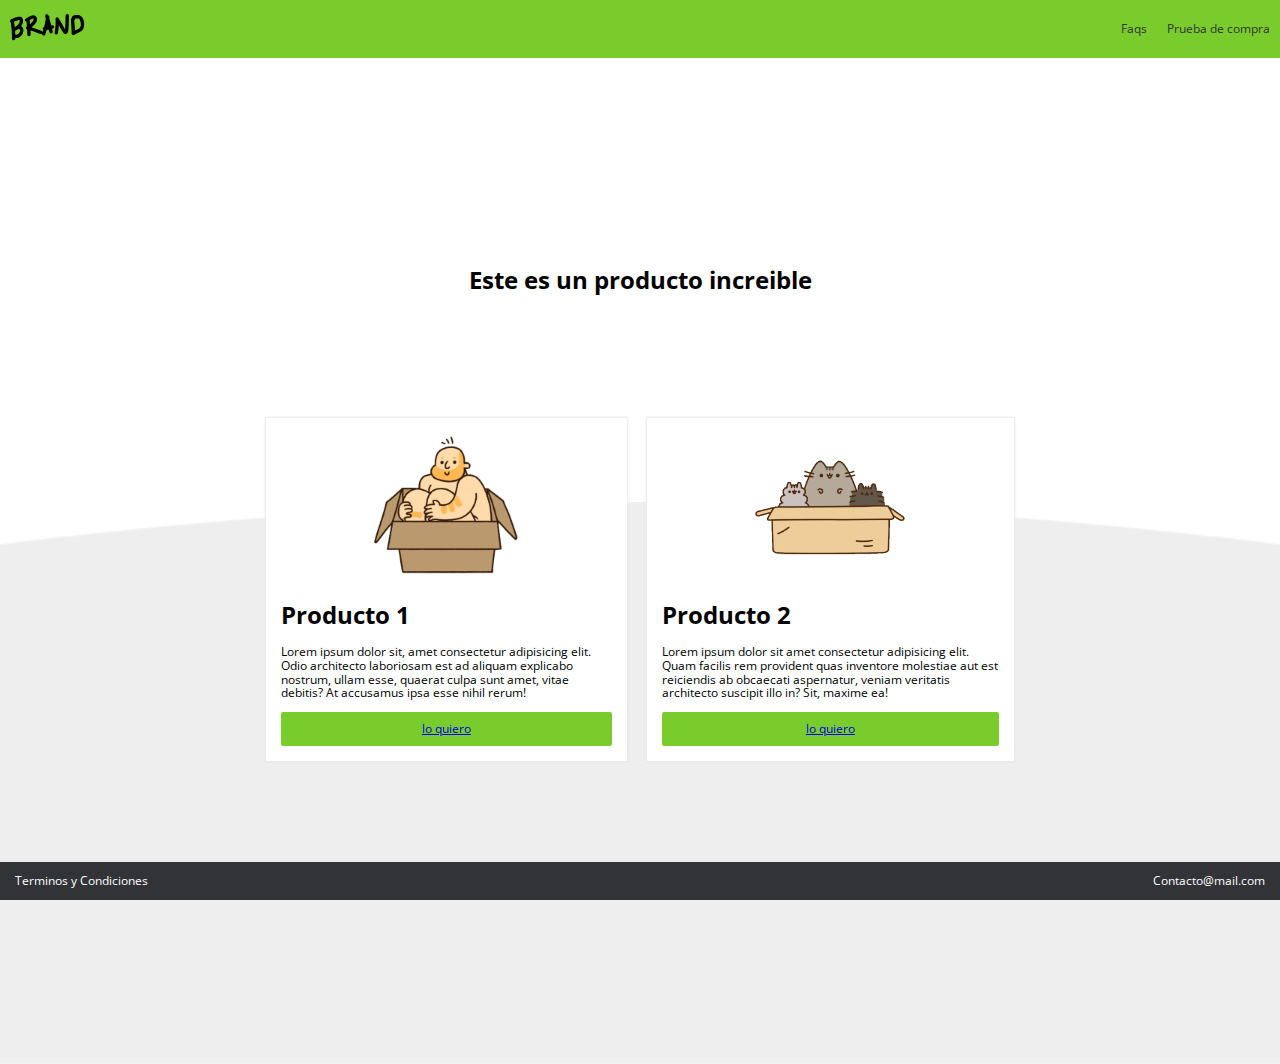
<file: index.html>
<!DOCTYPE html>
<html lang="es">

<head>
    <meta charset="UTF-8">
    <meta http-equiv="X-UA-Compatible" content="IE=edge">
    <meta name="viewport" content="width=device-width, initial-scale=1.0">
    <link rel="stylesheet" href="css/animation.css">
    <link rel="stylesheet" href="css/normalize.css">
    <link rel="stylesheet" href="css/styles.css">
    <link rel="stylesheet" href="css/mobile.css">
    <link rel="stylesheet" href="css/grid.css">
    <title>Pequeño proyecto</title>


</head>

<body>
    <!-- Aqui empieza el navbar -->
    <nav class="fadeInDown">
        <div class="brand_image">
            <img src="images/logo.png" alt="">
        </div>
        <div class="nav_options">
            <ul>
                <a href="">
                    <li>Faqs</li>
                </a>
                <a href="venta.html">
                    <li>Prueba de compra</li>
                </a>
            </ul>
        </div>
    </nav>
    <div class="main_section fadeIn">
        <h1>Este es un producto increible</h1>
    </div>
    <div class="products">
        <div class="product">
            <div class="content">
                <div class="img_content">
                    <img src="images/box1.png" alt="">
                </div>

                <h1>Producto 1</h1>
                <p>Lorem ipsum dolor sit, amet consectetur adipisicing elit. Odio architecto laboriosam est ad aliquam explicabo nostrum, ullam esse, quaerat culpa sunt amet, vitae debitis? At accusamus ipsa esse nihil rerum!</p>
                <a href="venta.html">
                    <button class="main_button">lo quiero</a>
                    </a>
            </div>
        </div>

        <div class="product">
            <div class="content">
                <div class="img_content">
                    <img src="images/box2.png" alt="">
                </div>
                <h1>Producto 2</h1>
                <p>Lorem ipsum dolor sit amet consectetur adipisicing elit. Quam facilis rem provident quas inventore molestiae aut est reiciendis ab obcaecati aspernatur, veniam veritatis architecto suscipit illo in? Sit, maxime ea!</p>
                <a href="venta.html">
                <button  class="main_button">lo quiero</a>
                    </a>
            </div>
        </div>
    </div>

    <section>
        <footer class="footer">
            <div>
                <ul>
                    <li><a href="#">Terminos y Condiciones</a></li>
                    <li><a href="mailto:javiersol2000@outlook.com">Contacto@mail.com</a></li>
                </ul>
            </div>
        </footer>
    </section>


</body>

</html>
</file>
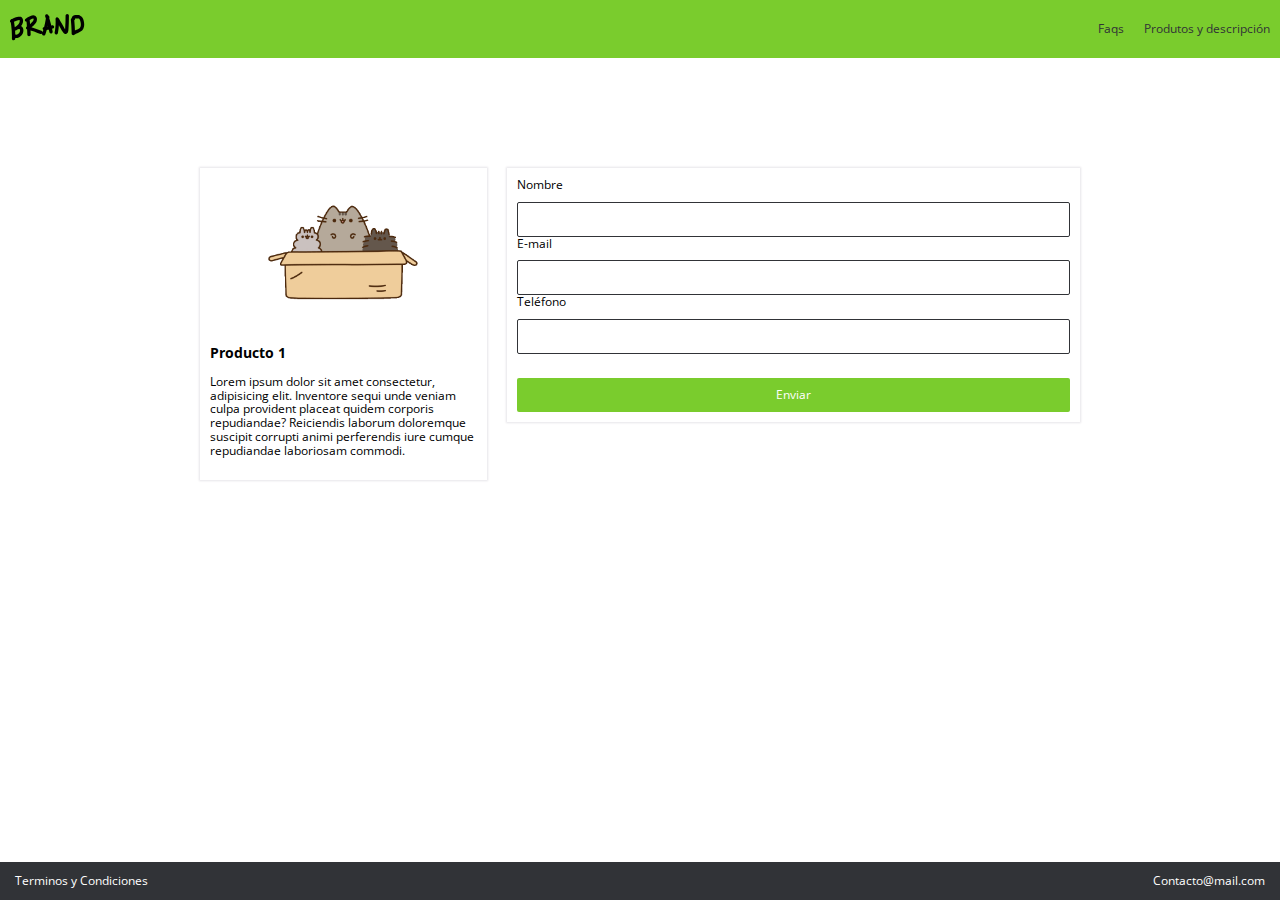
<file: venta.html>
<!DOCTYPE html>
<html lang="es">

<head>
    <meta charset="UTF-8">
    <meta http-equiv="X-UA-Compatible" content="IE=edge">
    <meta name="viewport" content="width=device-width, initial-scale=1.0">
    <link rel="stylesheet" href="css/animation.css">
    <link rel="stylesheet" href="css/normalize.css">
    <link rel="stylesheet" href="css/styles.css">
    <link rel="stylesheet" href="css/mobile.css">
    <link rel="stylesheet" href="css/grid.css">
    <title>Pequeño proyecto</title>


</head>

<body>
    <!-- Aqui empieza el navbar -->
    <nav class="fadeInDown">
        <div class="brand_image">
            <img src="images/logo.png" alt="">
        </div>
        <div class="nav_options">
            <ul>
                <a href="">
                    <li>Faqs</li>
                </a>
                <a href="">
                    <li>Produtos y descripción</li>
                </a>
            </ul>
        </div>
    </nav>

    <div class="container pago">
        <div class="row">
            <div class="col-4">
                <div class="modulo_pago">
                    <div class="modulo_pago_images">
                        <img src="images/box2.png" alt="">
                    </div>
                    <h3>Producto 1</h3>
                    <p>Lorem ipsum dolor sit amet consectetur, adipisicing elit. Inventore sequi unde veniam culpa provident placeat quidem corporis repudiandae? Reiciendis laborum doloremque suscipit corrupti animi perferendis iure cumque repudiandae laboriosam
                        commodi.
                    </p>
                </div>
            </div>
            <div class="col-8">
                <div class="modulo_pago">
                    <form action="https://www.paypal.com/cgi-bin/webscr?cmd=_s-xclick&hosted_button_id=CAXT5P9UAKRXU" method="post">
                        <label for="name">Nombre</label>
                        <br>

                        <input class="data" type="text" placeholder="" name="name">
                        <br>
                        <label for="email">E-mail</label>
                        <br>
                        <input class="data" type="text" placeholder="" name="email">
                        <br>
                        <label for="phone">Teléfono</label>
                        <br>
                        <input class="data" type="text" placeholder="" name="phone">
                        <br><br>
                        <input type="submit" value="Enviar" class="main_button">
                    </form>
                </div>
            </div>
        </div>
    </div>
    <section>
        <footer class="footer">
            <div>
                <ul>
                    <li><a href="#">Terminos y Condiciones</a></li>
                    <li><a href="mailto:javiersol2000@outlook.com">Contacto@mail.com</a></li>
                </ul>
            </div>
        </footer>
    </section>

</body>

</html>
</file>
<file: css/animation.css>
.fadeIn {
    -webkit-animation-duration: 4s;
    animation-duration: 4s;
    -webkit-animation-fill-mode: both;
    animation-fill-mode: both;
    -webkit-animation-name: fadeIn;
    animation-name: fadeIn;
}

@keyframes fadeIn {
    from {
        opacity: 0;
    }
    to {
        opacity: 1;
    }
}

.fadeInDown {
    -webkit-animation-duration: 1s;
    animation-duration: 1s;
    -webkit-animation-fill-mode: both;
    animation-fill-mode: both;
    -webkit-animation-name: fadeInDown;
    animation-name: fadeInDown;
}

@keyframes fadeInDown {
    from {
        opacity: 0;
        -webkit-transform: translate3d(0, -100%, 0);
        transform: translate3d(0, -100%, 0);
    }
    to {
        opacity: 1;
        -webkit-transform: translate3d(0, 0, 0);
        transform: translate3d(0, 0, 0);
    }
}
</file>
<file: css/styles.css>
@import url('https://fonts.googleapis.com/css?family=Open+Sans:400,700');

/* variables */

:root {
    --green-color: #7ACC2D;
    --white-color: white;
    --black-color: #313337;
    /* Espaciado */
    --space: 10px;
    /* Tipografia */
    --normal: 12px;
    /* Box Shadow*/
    --box: 0px 0 2px 1px #e6e5e9;
}

html,
body {
    padding: 0px;
    margin: 0px;
    font-size: var(--normal);
    font-family: 'Open Sans', sans-serif;
}

nav {
    display: flex;
    background-color: var(--green-color);
    padding: var(--space);
    color: var(--white-color);
    justify-content: space-between;
    align-items: center;
}

nav ul {
    display: flex;
}

nav li {
    padding-left: 20px;
    list-style: none;
}

nav ul a {
    color: var(--black-color);
    text-decoration: none;
}

nav ul a:hover {
    color: var(--white-color);
}


/* MAIN SECTION */

.main_section {
    padding: 15%;
    text-align: center;
}

.main_section_products {
    padding: 15%;
    text-align: left;
    font-weight: bold;
    font-size: 30px;
    margin-top: -90px;
}

.products {
    background-image: url("../images/curve.png");
    height: 50px;
    background-size: cover;
    background-position: center top;
    padding: 20%;
    display: flex;
}

.products-page {
    padding: 20%;
    display: flex;
}

.product {
    padding: var(--space);
    margin-top: -350px;
}

.product .content {
    background-color: var(--white-color);
    padding: 15px;
    box-shadow: var(--box);
}

.img_content {
    text-align: center;
}

.main_button {
    background-color: var(--green-color);
    width: 100%;
    padding: var(--space);
    font-size: var(--normal);
    color: var(--white-color);
    border: 0;
    border-radius: 2px;
}

.main_button:hover {
    background-color: #5e9e22;
    cursor: pointer;
}

.modulo_pago {
    background-color: var(--white-color);
    box-shadow: var(--box);
    padding: var(--space);
}

.modulo_pago_images {
    max-width: 150px;
    text-align: center;
    width: 100%;
    margin: auto;
}

.pago {
    padding-top: 100px;
}

.data {
    margin-top: var(--space);
    width: 100%;
    height: 35px;
    border-radius: 2px;
    border: 1px solid var(--black-color);
    box-sizing: border-box;
}

.modulo_pago .main_button {
    margin-top: 10px;
}


/* footer */

footer {
    background-color: #313337;
    color: white;
    position: fixed;
    bottom: 0px;
    width: 100%;
    left: 0;
}

footer ul {
    display: flex;
    align-items: center;
    justify-content: space-between;
    padding-right: 15px;
    padding-left: 15px;
    list-style: none;
}

footer li {
    list-style: none;
}

footer li a {
    color: var(--white-color);
    text-decoration: none;
}

footer li a:hover {
    text-decoration: none;
}
</file>
<file: css/mobile.css>
@media (max-width: 600px) {
    .products {
        display: inherit;
        height: auto;
    }
    .product {
        margin-top: auto;
    }
    .main_section {
        padding: 4%;
    }
}

@media (min-width: 610px) and (max-width: 950px) {
    .product {
        margin-top: -200px
    }
}
</file>
<file: css/grid.css>
.container{
  max-width: 900px;
  margin:auto;
}

/* Valor por columna = 8.3333333333 */

.row{
  display: flex;
}

.col-1{
  width: 8.3333333333%;
}
.col-2{
  width: 16.6666666666%;
}
.col-3{
  width: 24.9999999999%;
}
.col-4{
  width: 33.3333333332%;
}
.col-5{
  width: 41.6666666665%;
}
.col-6{
  width: 49.9999999998%;
}
.col-7{
  width: 58.3333333331%;
}
.col-8{
  width: 66.6666666664%;
}
.col-9{
  width: 74.9999999997%;
}
.col-10{
  width: 83.333333333%;
}
.col-11{
  width: 91.6666666663%;
}
.col-12{
  width: 100%;
}

.col-1,.col-2,.col-3,.col-4,.col-5,.col-6,.col-7,.col-8,.col-9,.col-10,.col-11,.col-12{
  padding: 10px;
}
.col-1 img,.col-2 img,.col-3 img,.col-4 img,.col-5 img,.col-6 img,.col-7 img,.col-8 img,.col-9 img,.col-10 img,.col-11 img,.col-12 img{
  width: 100%;
}

.no-desk{
  display: none;
}

@media (max-width:600px) {
  .container{
    padding: 30px;
  }
  .no-mobile{
    display: none
  }
  .no-desk{
    display: initial;
  }
  .row{
    display: inline;
    padding: 10px;
  }
  .col-1,.col-2,.col-3,.col-4,.col-5,.col-6,.col-7,.col-8,.col-9,.col-10,.col-11,.col-12{
    width: 100%;
    padding: 0px;
  }
}
</file>
